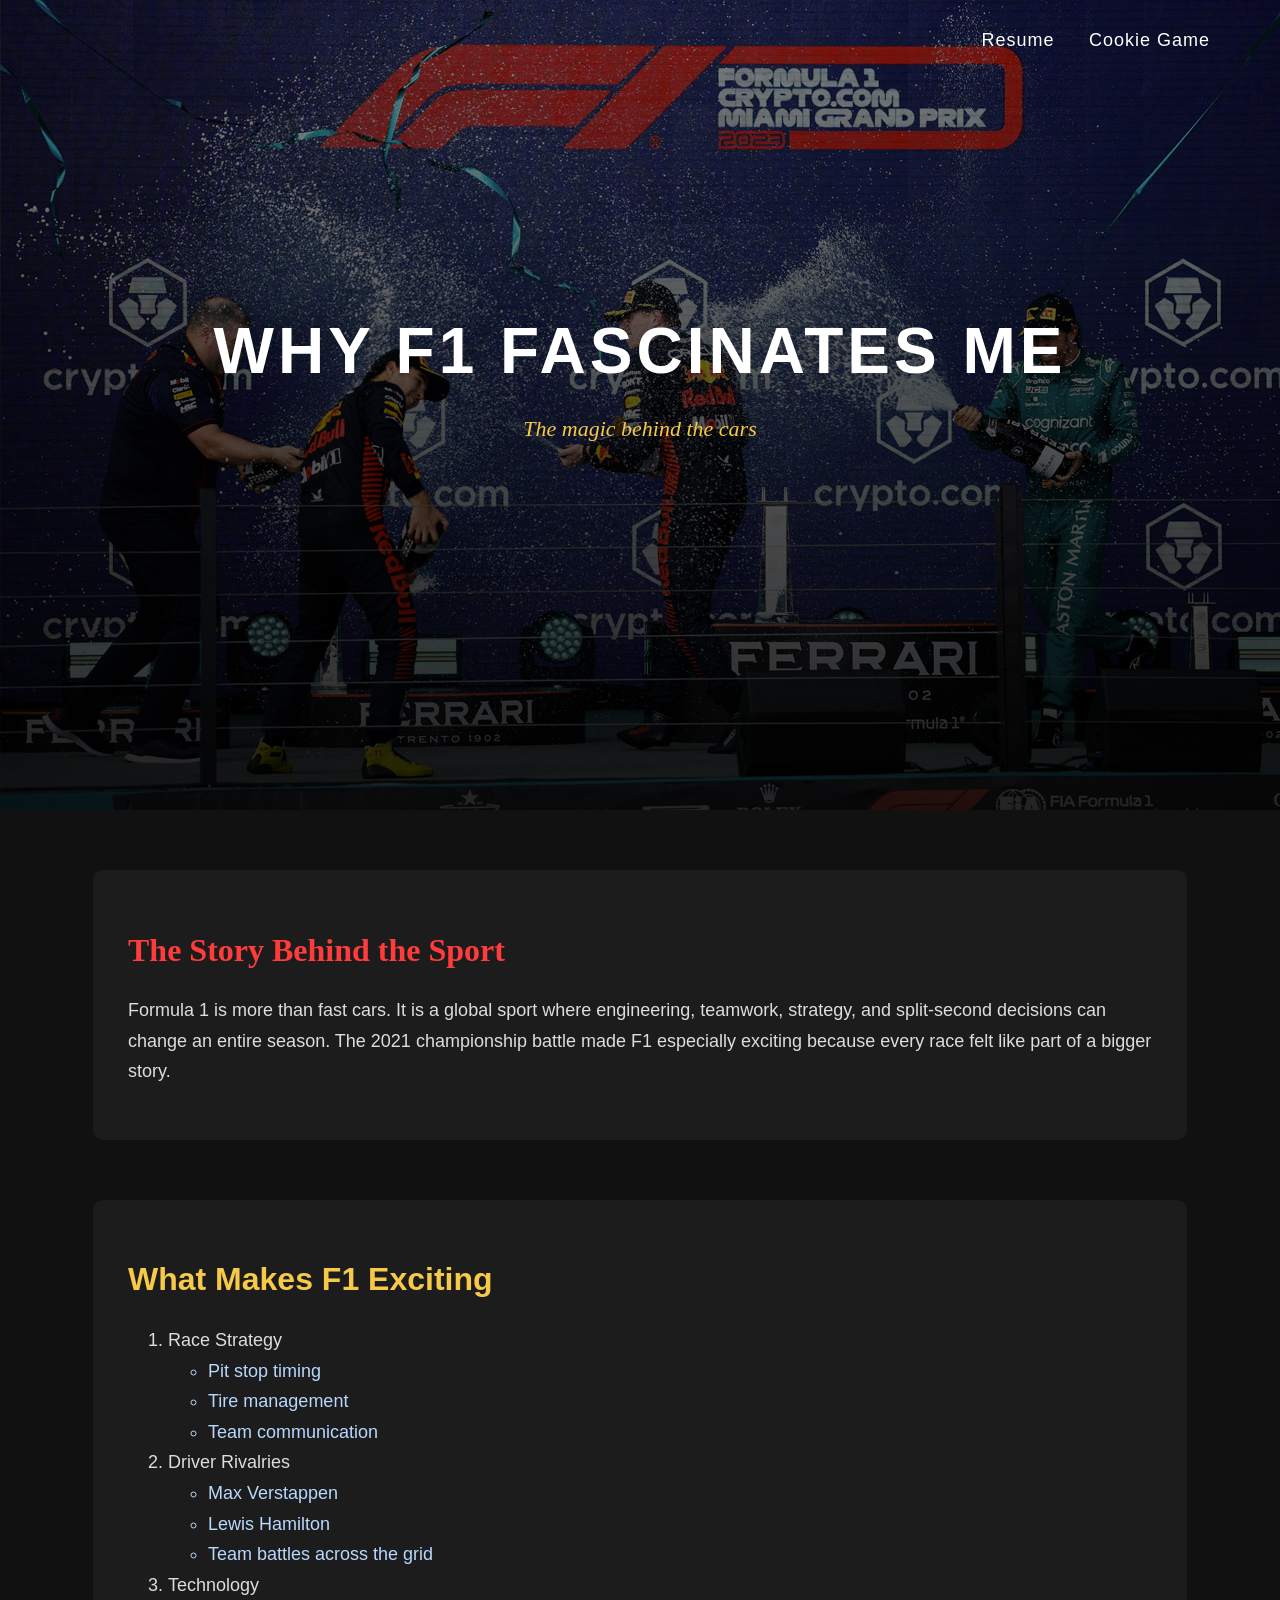
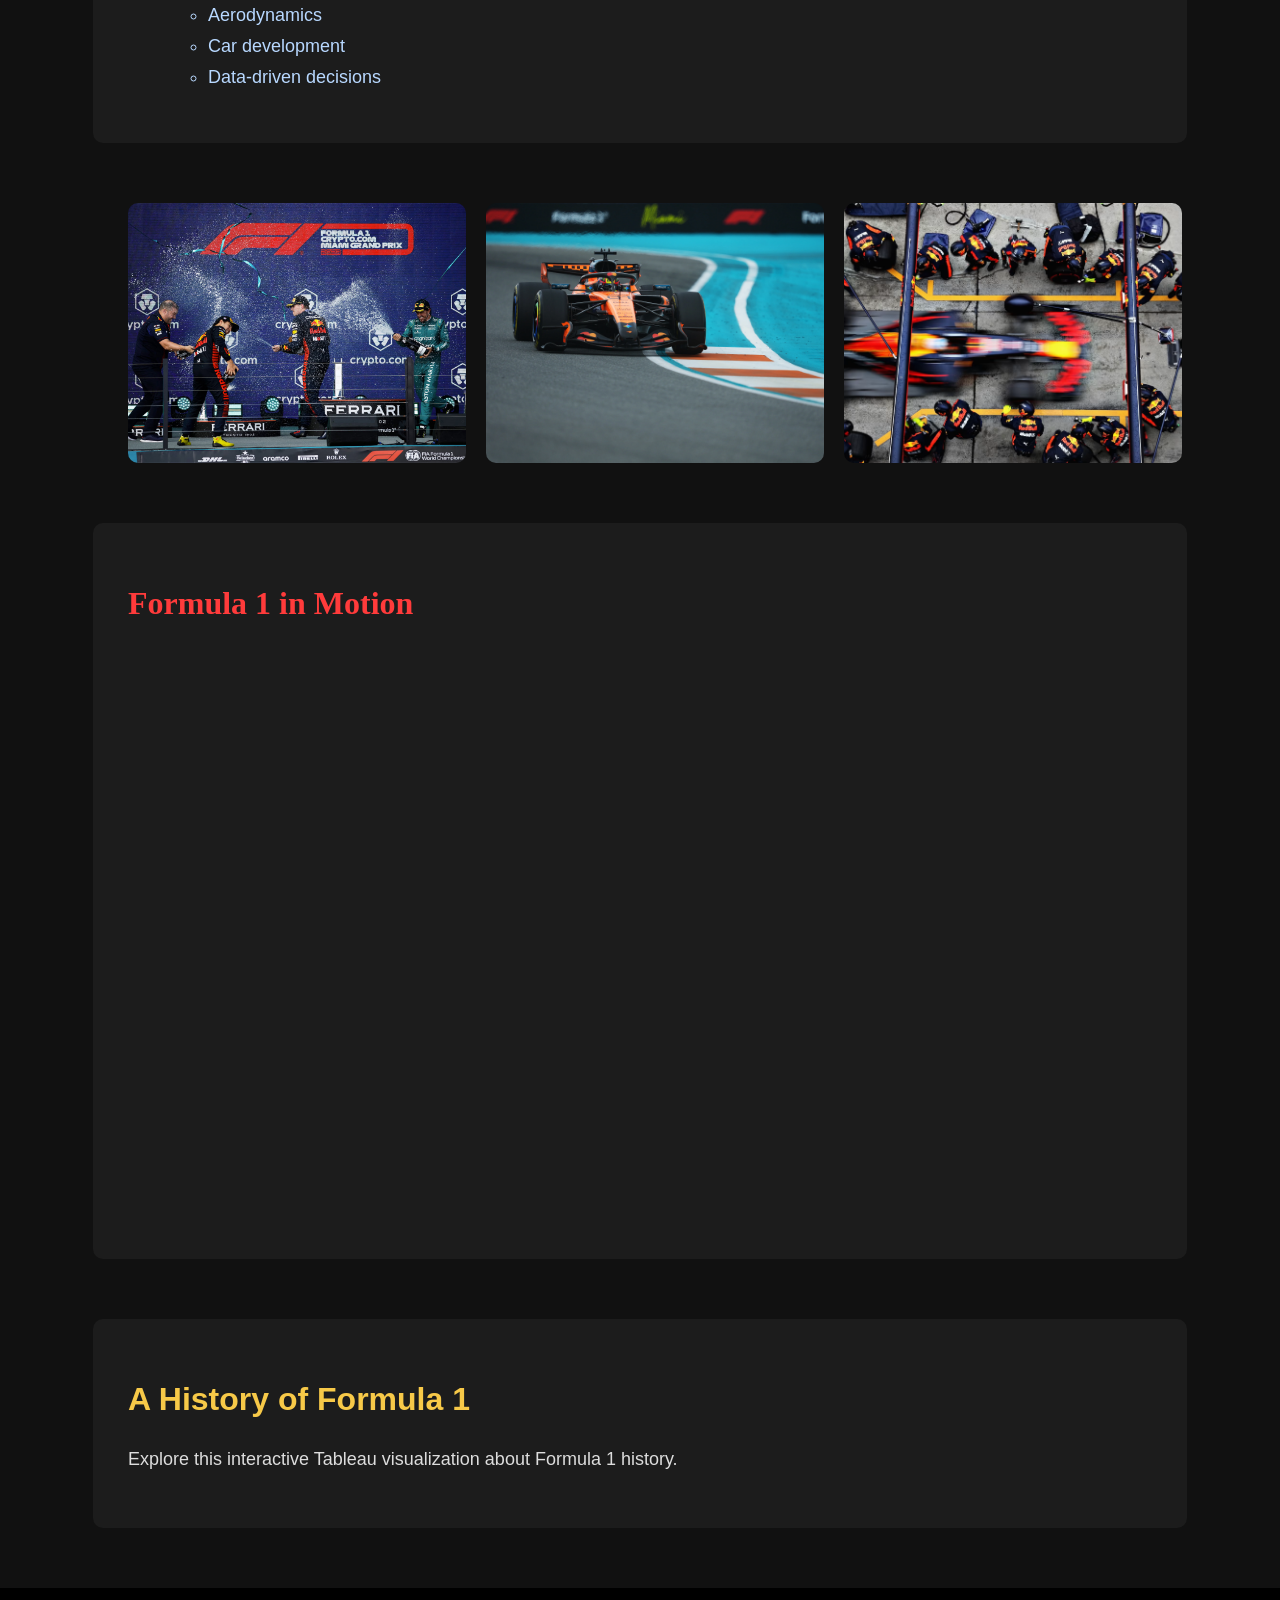
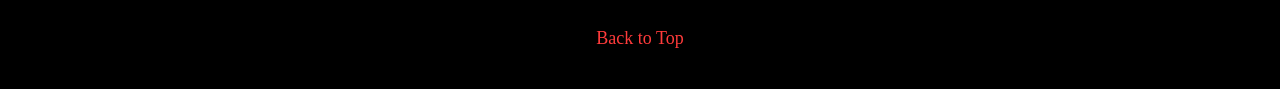
<file: index.html>
<!DOCTYPE html>
<html lang="en">
<head>
    <meta charset="UTF-8">
    <meta name="viewport" content="width=device-width, initial-scale=1.0">
    <title>Formula 1</title>
    <link rel="stylesheet" href="css/scratch.css">
</head>

<body id="top">
    <div class="hero">
        <nav>
            <a href="html/resume.html">Resume</a>
            <a href="html/App.html">Cookie Game</a>
        </nav>

        <div class="hero-text">
            <h1>Why F1 Fascinates Me</h1>
            <p>The magic behind the cars</p>
        </div>
    </div>

    <div class="intro">
        <h2>The Story Behind the Sport</h2>
        <p>
            Formula 1 is more than fast cars. It is a global sport where engineering,
            teamwork, strategy, and split-second decisions can change an entire season.
            The 2021 championship battle made F1 especially exciting because every race
            felt like part of a bigger story.
        </p>
    </div>

    <div class="content-box">
        <h2>What Makes F1 Exciting</h2>
        <ol>
            <li>Race Strategy
                <ul>
                    <li>Pit stop timing</li>
                    <li>Tire management</li>
                    <li>Team communication</li>
                </ul>
            </li>
            <li>Driver Rivalries
                <ul>
                    <li>Max Verstappen</li>
                    <li>Lewis Hamilton</li>
                    <li>Team battles across the grid</li>
                </ul>
            </li>
            <li>Technology
                <ul>
                    <li>Aerodynamics</li>
                    <li>Car development</li>
                    <li>Data-driven decisions</li>
                </ul>
            </li>
        </ol>
    </div>

    <div class="image-grid">
        <img src="assets/f1_celebration_todos.jpg" alt="Formula 1 celebration">
        <img src="assets/maclaren_lando_sisi.webp" alt="McLaren Formula 1 car">
        <img src="assets/max_verstappen_rapidin.avif" alt="Max Verstappen Formula 1 car">
    </div>

    <div class="video-section">
        <h2>Formula 1 in Motion</h2>
        <div class="video-container">
            <iframe width="560" height="315" src="https://www.youtube.com/embed/F9p_e26rajM?si=2vLTU1kvOe-Aqh1j" title="YouTube video player" frameborder="0" allow="accelerometer; autoplay; clipboard-write; encrypted-media; gyroscope; picture-in-picture; web-share" referrerpolicy="strict-origin-when-cross-origin" allowfullscreen></iframe>
        </div>
    </div>

    <div class="tableau-section" id="tableau">
        <h2>A History of Formula 1</h2>
        <p>Explore this interactive Tableau visualization about Formula 1 history.</p>

        <div class='tableauPlaceholder' id='viz1781376637564' style='position: relative'>
            <noscript>
                <a href='#'>
                    <img alt='A History of Formula 1 ' src='https://public.tableau.com/static/images/AH/AHistoryofFormula1/AHistoryofFormula1/1_rss.png' style='border: none' />
                </a>
            </noscript>
            <object class='tableauViz' style='display:none;'>
                <param name='host_url' value='https%3A%2F%2Fpublic.tableau.com%2F' />
                <param name='embed_code_version' value='3' />
                <param name='site_root' value='' />
                <param name='name' value='AHistoryofFormula1/AHistoryofFormula1' />
                <param name='tabs' value='no' />
                <param name='toolbar' value='yes' />
                <param name='static_image' value='https://public.tableau.com/static/images/AH/AHistoryofFormula1/AHistoryofFormula1/1.png' />
                <param name='animate_transition' value='yes' />
                <param name='display_static_image' value='yes' />
                <param name='display_spinner' value='yes' />
                <param name='display_overlay' value='yes' />
                <param name='display_count' value='yes' />
                <param name='language' value='en-US' />
                <param name='filter' value='showOnboarding=true' />
            </object>
        </div>

        <script type='text/javascript'>
            var divElement = document.getElementById('viz1781376637564');
            var vizElement = divElement.getElementsByTagName('object')[0];
            if (divElement.offsetWidth > 800) {
                vizElement.style.width = '100%';
                vizElement.style.height = '1200px';
            } else {
                vizElement.style.width = '100%';
                vizElement.style.height = '1600px';
            }
            var scriptElement = document.createElement('script');
            scriptElement.src = 'https://public.tableau.com/javascripts/api/viz_v1.js';
            vizElement.parentNode.insertBefore(scriptElement, vizElement);
        </script>
    </div>
   
    <footer>
        <a href="#top">Back to Top </a>
    </footer>
</body>
</html>
</file>
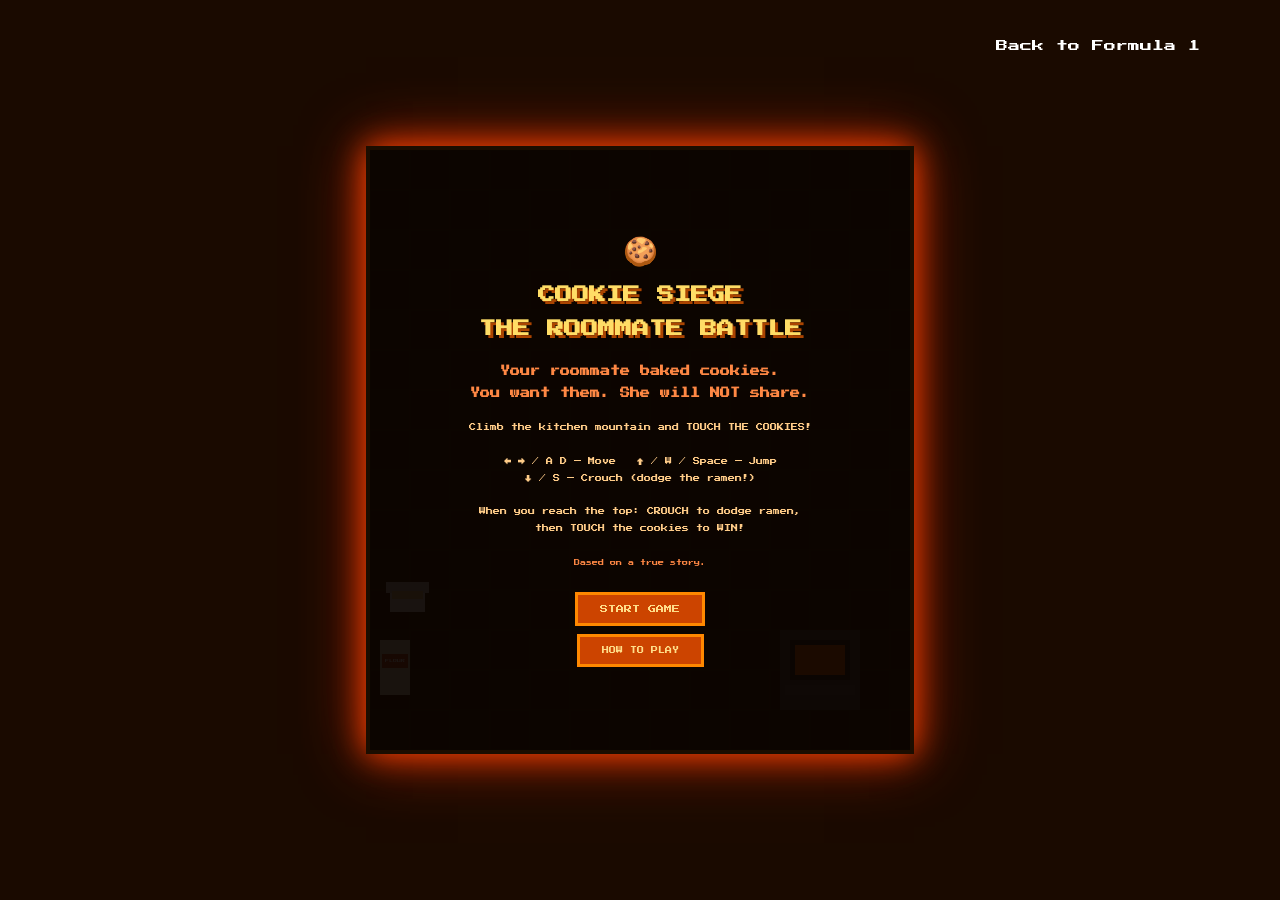
<file: html/App.html>
<!DOCTYPE html>
<html lang="en">
<head>
<meta charset="UTF-8">
<meta name="viewport" content="width=device-width, initial-scale=1.0">
<title>COOKIE SIEGE: THE ROOMMATE BATTLE</title>
<style>
  @import url('https://fonts.googleapis.com/css2?family=Press+Start+2P&display=swap');
  * { margin: 0; padding: 0; box-sizing: border-box; }
  body { background:#1a0a00; display:flex; justify-content:center; align-items:center; min-height:100vh; font-family:'Press Start 2P',monospace,sans-serif; overflow:hidden; }
  #gameContainer { position:relative; image-rendering:pixelated; }
  canvas { display:block; image-rendering:pixelated; border:4px solid #ff8800; box-shadow:0 0 30px #ff4400,0 0 60px #aa2200; }
  #overlay { position:absolute; top:0; left:0; width:100%; height:100%; display:flex; flex-direction:column; align-items:center; justify-content:center; background:rgba(10,4,0,0.93); z-index:10; color:#ffcc44; }
  #overlay h1 { font-size:17px; text-align:center; line-height:2; text-shadow:3px 3px #aa4400; margin-bottom:14px; color:#ffdd66; }
  #overlay h2 { font-size:10px; color:#ff8844; text-align:center; line-height:2.2; margin-bottom:16px; }
  #overlay p  { font-size:7px; color:#ffcc88; text-align:center; line-height:2.4; max-width:460px; margin-bottom:8px; }
  .btn { margin-top:12px; padding:10px 22px; background:#cc4400; color:#ffdd88; border:3px solid #ff8800; font-family:'Press Start 2P',monospace; font-size:8px; cursor:pointer; transition:background 0.1s; }
  .btn:hover { background:#ff6600; }
  .cookieAnim { font-size:28px; animation:spin 2s linear infinite; margin-bottom:10px; }
  @keyframes spin { from{transform:rotate(0deg)} to{transform:rotate(360deg)} }
  #floatTexts { position:absolute; top:0; left:0; width:100%; height:100%; pointer-events:none; z-index:5; overflow:hidden; }
  .floatText { position:absolute; font-family:'Press Start 2P',monospace; font-size:8px; color:#ff4444; text-shadow:1px 1px #000; animation:floatUp 1.2s forwards; white-space:nowrap; }
  @keyframes floatUp { 0%{opacity:1;transform:translateY(0)} 100%{opacity:0;transform:translateY(-60px)} }
.back-link {
    position: fixed;
    top: 40px;
    right: 80px;
    color: white;
    text-decoration: none;
    font-family: 'Press Start 2P', monospace;
    font-size: 12px;
    z-index: 9999;
}
</style>
</head>
<body>
<a href="../index.html" class="back-link">Back to Formula 1</a>
<div id="gameContainer">
  <canvas id="gameCanvas" width="540" height="600"></canvas>
  <div id="floatTexts"></div>
  <div id="overlay">
    <div class="cookieAnim">🍪</div>
    <h1>COOKIE SIEGE<br>THE ROOMMATE BATTLE</h1>
    <h2 id="overlaySubtitle">Your roommate baked cookies.<br>You want them. She will NOT share.</h2>
    <p id="overlayBody">Climb the kitchen mountain and TOUCH THE COOKIES!<br><br>
      ← → / A D — Move &nbsp;&nbsp; ↑ / W / Space — Jump<br>
      ↓ / S — Crouch (dodge the ramen!)<br><br>
      When you reach the top: crouch to dodge ramen,<br>
      then touch the cookies to WIN!<br><br>
      <span style="color:#ff8844;font-size:6px">Based on a true story.</span></p>
    <button class="btn" id="overlayBtn">START GAME</button>
    <button class="btn" id="instructBtn" style="margin-top:8px;font-size:7px;">HOW TO PLAY</button>
  </div>
</div>
<script>
// ============================================================
//  COOKIE SIEGE v3
//  Fixes: platform gaps jumpable, ALL platforms have obstacles,
//         cookie jar decoration removed, crouch+ramen system
// ============================================================

const canvas = document.getElementById('gameCanvas');
const ctx    = canvas.getContext('2d');
const overlay       = document.getElementById('overlay');
const overlaySubtitle = document.getElementById('overlaySubtitle');
const overlayBody   = document.getElementById('overlayBody');
const overlayBtn    = document.getElementById('overlayBtn');
const instructBtn   = document.getElementById('instructBtn');
const floatTextsDiv = document.getElementById('floatTexts');
const W = canvas.width, H = canvas.height;

// ── AUDIO ────────────────────────────────────────────────────
const AC = new (window.AudioContext||window.webkitAudioContext)();
function beep(freq,type,dur,vol=0.3,when=0){
  const o=AC.createOscillator(),g=AC.createGain();
  o.connect(g);g.connect(AC.destination);
  o.type=type;o.frequency.setValueAtTime(freq,AC.currentTime+when);
  g.gain.setValueAtTime(vol,AC.currentTime+when);
  g.gain.exponentialRampToValueAtTime(0.001,AC.currentTime+when+dur);
  o.start(AC.currentTime+when);o.stop(AC.currentTime+when+dur+0.05);
}
function sfxJump() { beep(300,'square',0.05);beep(600,'square',0.05,0.2,0.05); }
function sfxHit()  { beep(180,'sawtooth',0.08,0.4);beep(120,'sawtooth',0.08,0.3,0.06); }
function sfxWin()  { [523,659,784,1047].forEach((f,i)=>beep(f,'square',0.15,0.25,i*0.12)); }
function sfxLose() { [400,300,200,100].forEach((f,i)=>beep(f,'sawtooth',0.15,0.3,i*0.1)); }
function sfxCoin() { beep(880,'square',0.05,0.2);beep(1100,'square',0.05,0.2,0.06); }

// ── LEVEL DEFINITIONS ────────────────────────────────────────
//
//  JUMP MATH: vy=-11, gravity=0.55 → max height = 11²/(2×0.55) ≈ 110px
//  Player h=28, so usable gap (platform-top to platform-top) ≤ 110px
//  We use 100px gaps consistently.  Last gap (penúltima→top) = 100px ✓
//
//  Each level lists platforms bottom→top.
//  Index 0 = ground, last index = top platform (roommate lives here).
//  EVERY platform except ground and top gets at least one obstacle
//  via spawnObstacles() which assigns one obs per mid-platform guaranteed.
//
// ── JUMP MATH ─────────────────────────────────────────────────
//  vy=-11, gravity=0.55 → max height ≈ 110px (11²/2/0.55)
//  Gap between platforms (penúltima.y - top.y) = 100px → jumpable ✓
//
//  TOP PLATFORM RULE: always starts at x=80, w=200 (left side).
//  PENÚLTIMA RULE:   always on the RIGHT side, short (w≤160),
//                    leaving a clear LEFT gap ≥120px to jump up.
//  This guarantees you can stand on penúltima's LEFT edge and
//  jump straight up into the open space left of the top platform.
//
//  OPEN JUMP ZONE (all levels): x=0..200 at y=penúltima is CLEAR
//  above it, because topPlat only covers x=80..280. So you jump
//  from x≥300 (right side penúltima) into the open left zone is
//  NOT needed — instead: penúltima is LEFT-SIDE short, top plat
//  is RIGHT-SIDE. That way standing on penúltima right edge lets
//  you jump to top.
//
//  FINAL DESIGN:
//   penúltima: x=50, w=160  → covers x=50..210
//   top plat:  x=200, w=300 → covers x=200..500, gap at RIGHT for jumpers
//   Jump from penúltima right edge (x≈210) → land on top (x=200) ✓
//   OR: penúltima right=320, top left=300, overlap just 20px edge — fine.
//
//  SIMPLEST SAFE LAYOUT per level:
//   penúltima: LEFT-SIDE   x=30..190  (w=160)
//   top:       RIGHT-SIDE  x=180..480 (w=300) with roommate+cookies there
//   Clear jump: stand anywhere on penúltima, jump right → land on top ✓

const LEVEL_DEFS = [
  // ── LEVEL 1 ── speed 1.2
  { speed:1.2,
    platforms:[
      {x:0,   y:555, w:540, h:20},  // ground
      {x:50,  y:460, w:160, h:16},  // row1 left
      {x:310, y:460, w:160, h:16},  // row1 right
      {x:140, y:365, w:240, h:16},  // row2 centre
      {x:30,  y:270, w:160, h:16},  // row3 left
      {x:310, y:270, w:160, h:16},  // row3 right
      {x:30,  y:175, w:110, h:16, noObs:true},  // penúltima — short, no obstacle, RIGHT gap clear
      {x:190, y:75,  w:310, h:16},  // TOP — starts at x=190, roommate+cookies here
    ], roommateY:35 },

  // ── LEVEL 2 ── speed 1.8
  { speed:1.8,
    platforms:[
      {x:0,   y:555, w:540, h:20},
      {x:60,  y:460, w:150, h:16},
      {x:320, y:460, w:150, h:16},
      {x:150, y:365, w:220, h:16},
      {x:30,  y:270, w:150, h:16},
      {x:320, y:270, w:150, h:16},
      {x:350, y:175, w:110, h:16, noObs:true},  // penúltima — short, no obstacle
      {x:60,  y:75,  w:310, h:16},  // TOP — starts at x=60
    ], roommateY:35 },

  // ── LEVEL 3 ── speed 2.3
  { speed:2.3,
    platforms:[
      {x:0,   y:555, w:540, h:20},
      {x:80,  y:462, w:130, h:16},
      {x:320, y:462, w:130, h:16},
      {x:40,  y:375, w:120, h:16},
      {x:370, y:375, w:120, h:16},
      {x:175, y:288, w:180, h:16},
      {x:40,  y:200, w:120, h:16},
      {x:370, y:200, w:120, h:16},
      {x:30,  y:112, w:110, h:16, noObs:true},  // penúltima — short, no obstacle
      {x:185, y:12,  w:320, h:16},  // TOP
    ], roommateY:-28 },

  // ── LEVEL 4 ── speed 2.9
  { speed:2.9,
    platforms:[
      {x:0,   y:555, w:540, h:20},
      {x:100, y:462, w:110, h:16},
      {x:320, y:462, w:110, h:16},
      {x:40,  y:375, w:100, h:16},
      {x:390, y:375, w:100, h:16},
      {x:195, y:288, w:140, h:16},
      {x:40,  y:200, w:110, h:16},
      {x:380, y:200, w:110, h:16},
      {x:355, y:112, w:110, h:16, noObs:true},  // penúltima — short, no obstacle
      {x:55,  y:12,  w:310, h:16},  // TOP
    ], roommateY:-28 },

  // ── LEVEL 5 ── speed 3.5
  { speed:3.5,
    platforms:[
      {x:0,   y:555, w:540, h:20},
      {x:130, y:462, w:95,  h:16},
      {x:315, y:462, w:95,  h:16},
      {x:40,  y:377, w:85,  h:16},
      {x:415, y:377, w:85,  h:16},
      {x:210, y:292, w:115, h:16},
      {x:40,  y:207, w:100, h:16},
      {x:400, y:207, w:100, h:16},
      {x:30,  y:117, w:110, h:16, noObs:true},  // penúltima — short, no obstacle
      {x:180, y:17,  w:320, h:16},  // TOP
    ], roommateY:-23 },
];

// Obstacle types – all are platform-walkers
const OBS = [
  {name:'Espátula',   w:28,h:10,dmg:10,color:'#cc8844',spd:1.0,shape:'spatula'},
  {name:'Batidor',    w:18,h:26,dmg:15,color:'#aaaaaa',spd:1.2,shape:'whisk'},
  {name:'Rodillo',    w:44,h:12,dmg:20,color:'#e8c080',spd:0.9,shape:'rollingpin'},
  {name:'Sartén',     w:36,h:18,dmg:25,color:'#555555',spd:0.8,shape:'pan'},
  {name:'Bandeja',    w:50,h:10,dmg:12,color:'#bb7744',spd:1.1,shape:'tray'},
  {name:'Harina',     w:22,h:28,dmg:10,color:'#e8e0c8',spd:0.85,shape:'flour'},
];

// ── GAME STATE ───────────────────────────────────────────────
let state='title', level=0, score=0, energy=100;
let player,platforms,obstacles,roommate,cookies;
let ramenProjectiles=[], ramenTimer=0;
let particles=[], bgStars=[];
let invincible=0, cookieTouchAnim=0;

// ── PLAYER ───────────────────────────────────────────────────
function makePlayer(){
  return {x:240,y:510,w:22,h:28,vx:0,vy:0,onGround:false,facing:1,
          walkFrame:0,walkTimer:0,knockback:0,slowTimer:0,crouching:false};
}

// ── INIT LEVEL ───────────────────────────────────────────────
function initLevel(){
  const def=LEVEL_DEFS[level];
  platforms=def.platforms.map(p=>({...p}));
  player=makePlayer();
  energy=Math.max(energy,0);
  obstacles=[];
  spawnObstacles();

  const top=platforms[platforms.length-1];
  // Roommate stands on the left portion of top platform
  roommate={
    x:top.x+40, y:top.y-40,
    w:30,h:38,frame:0,frameTimer:0,bounceY:0,throwAnim:0
  };
  // Cookies to the right of roommate, still on top platform
  cookies={
    x:top.x+top.w-80, y:top.y-26,
    w:30,h:20,
  };

  ramenProjectiles=[];
  ramenTimer=150;
  particles=[];
  cookieTouchAnim=0;
  bgStars=Array.from({length:30},()=>({
    x:Math.random()*W,y:Math.random()*H,
    r:Math.random()*2+1,b:Math.random()
  }));
}

// spawnObstacles: every mid-platform gets 2 obstacles (opposite directions)
function spawnObstacles(){
  const def=LEVEL_DEFS[level];
  obstacles=[];
  const midPlats=platforms.slice(1,platforms.length-1);

  midPlats.forEach((plat,pi)=>{
    if(plat.noObs) return; // penúltima — no obstacle
    // Exactly 1 obstacle per platform
    const count = 1;
    for(let k=0;k<count;k++){
      const useFlour = (pi%3===1) && k===0;
      const typeIdx  = useFlour ? 5 : ((pi*2+k)%5);
      const type     = OBS[typeIdx];
      const dir      = k%2===0 ? 1 : -1;
      const startFrac= k===0?0.1:k===1?0.7:0.4;
      const rawX     = plat.x + (plat.w-type.w)*startFrac;
      obstacles.push({
        ...type,
        x: Math.max(plat.x+2, Math.min(rawX, plat.x+plat.w-type.w-2)),
        y: plat.y - type.h,
        vx: type.spd * def.speed * dir,
        platX:plat.x, platW:plat.w, platY:plat.y,
        hitTimer:0,
      });
    }
  });
}

// ── INPUT ────────────────────────────────────────────────────
const keys={};
document.addEventListener('keydown',e=>{
  keys[e.code]=true;
  if(['ArrowUp','ArrowDown','ArrowLeft','ArrowRight','Space'].includes(e.code)) e.preventDefault();
});
document.addEventListener('keyup',e=>{ keys[e.code]=false; });

// ── PHYSICS ──────────────────────────────────────────────────
function rectOverlap(a,b){ return a.x<b.x+b.w&&a.x+a.w>b.x&&a.y<b.y+b.h&&a.y+a.h>b.y; }

function applyGravity(obj){ obj.vy+=0.55; if(obj.vy>14)obj.vy=14; }

function resolvePlatforms(){
  player.onGround=false;
  for(const p of platforms){
    const prevBot=player.y+player.h-player.vy;
    const curBot =player.y+player.h;
    // Land on top surface
    if(curBot>=p.y && prevBot<=p.y+5 &&
       player.x+player.w>p.x+4 && player.x<p.x+p.w-4){
      player.y=p.y-player.h;
      player.vy=0;
      player.onGround=true;
    }
    // Hit ceiling (bottom of a platform)
    if(player.y<p.y+p.h && player.y>p.y && player.vy<0 &&
       player.x+player.w>p.x+4 && player.x<p.x+p.w-4){
      player.y=p.y+p.h;
      player.vy=0;
    }
  }
}

// ── FLOAT TEXT / PARTICLES ───────────────────────────────────
function floatText(txt,x,y,color='#ff4444'){
  const d=document.createElement('div');
  d.className='floatText'; d.textContent=txt;
  d.style.left=x+'px'; d.style.top=(y-10)+'px'; d.style.color=color;
  floatTextsDiv.appendChild(d);
  setTimeout(()=>d.remove(),1300);
}
function spawnParts(x,y,color,n=8){
  for(let i=0;i<n;i++){
    const a=(Math.PI*2*i/n)+Math.random()*0.5;
    particles.push({x,y,vx:Math.cos(a)*3,vy:Math.sin(a)*3-2,life:30,maxLife:30,color,r:3+Math.random()*3});
  }
}

// ── UPDATE ───────────────────────────────────────────────────
function update(){
  if(state!=='playing') return;

  // -- Crouch --
  const crouching=(keys['ArrowDown']||keys['KeyS'])&&player.onGround;
  player.crouching=crouching;
  player.h=crouching?16:28;

  // -- Move --
  const spd=player.slowTimer>0?1.6:3.1;
  if(player.knockback>0){
    player.knockback--;
  } else {
    if(!crouching){
      if(keys['ArrowLeft']||keys['KeyA']){player.vx=-spd;player.facing=-1;}
      else if(keys['ArrowRight']||keys['KeyD']){player.vx=spd;player.facing=1;}
      else player.vx*=0.75;
    } else {
      player.vx*=0.8;
    }
    if((keys['ArrowUp']||keys['KeyW']||keys['Space'])&&player.onGround&&!crouching){
      player.vy=-11; player.onGround=false; sfxJump();
    }
  }
  if(player.slowTimer>0) player.slowTimer--;

  applyGravity(player);
  player.x+=player.vx;
  player.y+=player.vy;

  if(player.x<0)player.x=0;
  if(player.x+player.w>W)player.x=W-player.w;
  if(player.y>H){
    player.y=510;player.x=240;player.vy=0;player.vx=0;
    hitPlayer(15,'CAÍSTE! -15');
  }

  resolvePlatforms();

  // Walk anim
  if(Math.abs(player.vx)>0.3&&!crouching){
    player.walkTimer++;
    if(player.walkTimer>8){player.walkFrame=(player.walkFrame+1)%4;player.walkTimer=0;}
  } else player.walkFrame=0;

  if(invincible>0) invincible--;

  // -- Platform obstacles --
  for(const o of obstacles){
    o.x+=o.vx;
    if(o.x<o.platX){o.x=o.platX;o.vx*=-1;}
    if(o.x+o.w>o.platX+o.platW){o.x=o.platX+o.platW-o.w;o.vx*=-1;}
    if(o.hitTimer>0)o.hitTimer--;

    if(invincible===0&&!o.hitTimer){
      const pb={x:player.x,y:player.y,w:player.w,h:player.h};
      if(rectOverlap(pb,o)){
        hitPlayer(o.dmg,`-${o.dmg} ${o.name}`);
        o.hitTimer=60;
        player.knockback=14;player.vx=o.vx>0?4:-4;player.vy=-4;
      }
    }
  }

  // -- Ramen (only near top platform area) --
  const top=platforms[platforms.length-1];
  const nearTop=player.y<top.y+120;
  if(nearTop){
    ramenTimer--;
    if(ramenTimer<=0){
      const rmx=roommate.x+15, rmy=roommate.y+10;
      const dx=player.x-rmx, dy=player.y-rmy;
      const dist=Math.sqrt(dx*dx+dy*dy)||1;
      const spd2=3.5+level*0.4;
      ramenProjectiles.push({
        x:rmx,y:rmy,
        vx:(dx/dist)*spd2,
        vy:(dy/dist)*spd2-1,
        w:20,h:8,life:180
      });
      roommate.throwAnim=25;
      ramenTimer=Math.max(35, 90-level*10);
    }
  } else {
    ramenTimer=100;
  }

  // Roommate anim
  roommate.frameTimer++;
  if(roommate.frameTimer>20){roommate.frame=1-roommate.frame;roommate.frameTimer=0;}
  roommate.bounceY=Math.sin(Date.now()/400)*2;
  if(roommate.throwAnim>0)roommate.throwAnim--;

  // -- Ramen projectiles --
  for(let i=ramenProjectiles.length-1;i>=0;i--){
    const r=ramenProjectiles[i];
    r.x+=r.vx; r.y+=r.vy; r.vy+=0.12; r.life--;
    if(r.life<=0){ramenProjectiles.splice(i,1);continue;}
    // Crouching dodge: ramen passes over if player is ducking AND ramen y < player.y+8
    const crouchDodge = player.crouching && r.y < player.y+4;
    if(!crouchDodge && invincible===0){
      const pb={x:player.x+2,y:player.y,w:player.w-4,h:player.h};
      if(rectOverlap(r,pb)){
        hitPlayer(18,'¡RAMEN! -18');
        spawnParts(r.x,r.y,'#ffaa44',6);
        ramenProjectiles.splice(i,1);
      }
    }
  }

  // -- Particles --
  for(let i=particles.length-1;i>=0;i--){
    const p=particles[i];
    p.x+=p.vx;p.y+=p.vy;p.vy+=0.15;p.life--;
    if(p.life<=0)particles.splice(i,1);
  }

  // -- WIN: touch cookies --
  if(rectOverlap({x:player.x,y:player.y,w:player.w,h:player.h},cookies)){
    triggerCookieTouch();
  }

  if(Math.random()<0.008) score+=10;
}

function hitPlayer(dmg,label){
  energy-=dmg;
  sfxHit();
  floatText(label,player.x+canvas.offsetLeft,player.y+canvas.offsetTop);
  spawnParts(player.x+player.w/2,player.y+player.h/2,'#ff4444');
  invincible=90;
  if(energy<=0){energy=0;state='gameover';sfxLose();showOverlay('gameover');}
}

function triggerCookieTouch(){
  sfxWin();
  score+=energy*10+level*500;
  cookieTouchAnim=140;
  state='cookieanim';
  setTimeout(()=>{
    if(level<LEVEL_DEFS.length-1){
      level++;
      energy=Math.min(energy+20,100);
      initLevel();
      state='playing';
      sfxCoin();
    } else {
      state='win';
      showOverlay('win');
    }
  },1500);
}

// ── DRAW ─────────────────────────────────────────────────────
function px(n){return Math.round(n);}

function drawPlayer(){
  const x=px(player.x),y=px(player.y);
  if(invincible>0&&Math.floor(invincible/6)%2===0)return;
  ctx.save();
  if(player.facing===-1){ctx.scale(-1,1);ctx.translate(-W,0);}
  const rx=player.facing===-1?W-x-player.w:x;

  if(player.crouching){
    // Crouching sprite — squished, arms forward reaching for cookies
    ctx.fillStyle='#3355aa';ctx.fillRect(rx+2,y+10,18,8);
    ctx.fillStyle='#221100';ctx.fillRect(rx+2,y+16,8,4);ctx.fillRect(rx+12,y+16,8,4);
    ctx.fillStyle='#cc4422';ctx.fillRect(rx+1,y+3,20,9);
    ctx.fillStyle='#2244aa';ctx.fillRect(rx-3,y+1,7,9);
    ctx.fillStyle='#cc4422';ctx.fillRect(rx+18,y+4,9,5); // arm reaching
    ctx.fillStyle='#ffcc99';ctx.fillRect(rx+25,y+4,5,4); // hand
    ctx.fillStyle='#ffcc99';ctx.fillRect(rx+3,y,16,6);
    ctx.fillStyle='#442200';ctx.fillRect(rx+3,y-2,16,5);ctx.fillRect(rx+1,y,3,5);ctx.fillRect(rx+17,y,3,5);
    ctx.fillStyle='#000';ctx.fillRect(rx+6,y+2,3,3);ctx.fillRect(rx+13,y+2,3,3);
  } else {
    const lw=player.walkFrame;
    ctx.fillStyle='#3355aa';
    ctx.fillRect(rx+4,y+20,6,8);ctx.fillRect(rx+12,y+20,6,8);
    if(lw===1||lw===3){ctx.fillRect(rx+4,y+22,6,6);ctx.fillRect(rx+12,y+18,6,10);}
    ctx.fillStyle='#221100';ctx.fillRect(rx+3,y+27,8,4);ctx.fillRect(rx+11,y+27,8,4);
    ctx.fillStyle='#cc4422';ctx.fillRect(rx+2,y+10,18,12);
    const arm=(lw===0||lw===2)?0:(lw===1?-2:2);
    ctx.fillStyle='#cc4422';ctx.fillRect(rx-2,y+11+arm,5,8);ctx.fillRect(rx+19,y+11-arm,5,8);
    ctx.fillStyle='#ffcc99';ctx.fillRect(rx-2,y+19+arm,5,4);ctx.fillRect(rx+19,y+19-arm,5,4);
    ctx.fillStyle='#ffcc99';ctx.fillRect(rx+3,y+1,16,12);
    ctx.fillStyle='#442200';ctx.fillRect(rx+3,y,16,5);ctx.fillRect(rx+1,y+2,4,8);ctx.fillRect(rx+17,y+2,4,8);
    ctx.fillStyle='#000';ctx.fillRect(rx+6,y+5,3,3);ctx.fillRect(rx+13,y+5,3,3);
    ctx.fillStyle='#cc5522';ctx.fillRect(rx+7,y+9,2,2);ctx.fillRect(rx+13,y+9,2,2);ctx.fillRect(rx+9,y+11,4,2);
    ctx.fillStyle='#2244aa';ctx.fillRect(rx-4,y+8,7,10);
  }
  ctx.restore();
}

function drawRoommate(){
  const rx=px(roommate.x),ry=px(roommate.y+roommate.bounceY);
  const rw=roommate.w,rh=roommate.h,th=roommate.throwAnim>0;

  ctx.fillStyle='#9944bb';ctx.fillRect(rx+2,ry+18,rw-4,rh-22);
  ctx.fillStyle='#ee9966';ctx.fillRect(rx+2,ry+14,rw-4,6);
  ctx.fillStyle='#ffcc99';
  if(th){ctx.fillRect(rx-4,ry+10,5,7);ctx.fillRect(rx+rw-1,ry+8,5,7);
         ctx.fillStyle='#ffbb88';ctx.fillRect(rx-4,ry+8,6,5);ctx.fillRect(rx+rw-1,ry+6,6,5);}
  else  {ctx.fillRect(rx-2,ry+16,5,7);ctx.fillRect(rx+rw-3,ry+16,5,7);
         ctx.fillStyle='#ffbb88';ctx.fillRect(rx-2,ry+22,6,5);ctx.fillRect(rx+rw-4,ry+22,6,5);}
  ctx.fillStyle='#cc7744';ctx.fillRect(rx+4,ry+rh-10,8,10);ctx.fillRect(rx+rw-12,ry+rh-10,8,10);
  ctx.fillStyle='#442200';ctx.fillRect(rx+3,ry+rh-4,10,4);ctx.fillRect(rx+rw-13,ry+rh-4,10,4);
  ctx.fillStyle='#ffcc99';ctx.fillRect(rx+4,ry+1,rw-8,15);ctx.fillRect(rx+2,ry+3,rw-4,11);
  ctx.fillStyle='rgba(255,100,80,0.4)';ctx.fillRect(rx+3,ry+9,5,4);ctx.fillRect(rx+rw-8,ry+9,5,4);
  ctx.fillStyle='#ff6600';
  ctx.fillRect(rx+2,ry-3,rw-4,7);ctx.fillRect(rx,ry-1,4,5);ctx.fillRect(rx+rw-4,ry-1,4,5);
  ctx.fillRect(rx+5,ry-6,5,6);ctx.fillRect(rx+12,ry-7,5,7);ctx.fillRect(rx+19,ry-5,4,5);
  ctx.fillStyle='#000';ctx.fillRect(rx+6,ry+6,4,4);ctx.fillRect(rx+rw-10,ry+6,4,4);
  ctx.fillStyle='#882200';ctx.fillRect(rx+5,ry+4,6,2);ctx.fillRect(rx+rw-11,ry+4,6,2);
  ctx.fillRect(rx+8,ry+11,8,2);
  ctx.fillStyle='rgba(255,240,200,0.7)';ctx.fillRect(rx+6,ry+18,rw-12,12);
  if(roommate.frame===0){ctx.fillStyle='#ff0000';ctx.fillRect(rx+rw+2,ry,6,12);ctx.fillRect(rx+rw+3,ry+14,4,4);}
}

function drawCookies(){
  const cx=px(cookies.x),cy=px(cookies.y);
  // Pulsing glow
  const g=0.12+0.1*Math.sin(Date.now()/300);
  ctx.fillStyle=`rgba(255,200,50,${g})`;ctx.fillRect(cx-6,cy-6,42,32);
  // Tray
  ctx.fillStyle='#aa5500';ctx.fillRect(cx,cy+14,30,4);
  // Two cookies on tray
  ctx.fillStyle='#cc6622';ctx.fillRect(cx+2,cy+2,12,12);ctx.fillRect(cx+16,cy+2,12,12);
  ctx.fillStyle='#aa4400';
  ctx.fillRect(cx+4,cy+4,4,4);ctx.fillRect(cx+9,cy+9,3,3); // choco chips 1
  ctx.fillRect(cx+18,cy+4,4,4);ctx.fillRect(cx+23,cy+9,3,3); // choco chips 2
  ctx.fillStyle='#ffaa44';ctx.fillRect(cx+2,cy+2,3,3);ctx.fillRect(cx+16,cy+2,3,3);
  // Label above
  ctx.fillStyle='#ffcc44';ctx.font='5px "Press Start 2P",monospace';ctx.textAlign='center';
  ctx.fillText('🍪 ¡COOKIES!',cx+15,cy-4);
}

function drawRamen(r){
  const x=px(r.x),y=px(r.y);
  ctx.fillStyle='#ffffff';ctx.fillRect(x,y+3,r.w,r.h-3);
  ctx.fillStyle='#dddddd';ctx.fillRect(x+2,y+5,r.w-4,r.h-7);
  ctx.fillStyle='#ffcc88';ctx.fillRect(x+3,y,4,6);ctx.fillRect(x+9,y-2,3,7);ctx.fillRect(x+15,y+1,4,5);
  ctx.fillStyle='#ff8822';ctx.fillRect(x+3,y+6,r.w-6,r.h-10);
}

function drawObstacle(o){
  const x=px(o.x),y=px(o.y);
  ctx.save();
  if(o.hitTimer>50)ctx.globalAlpha=0.5;
  ctx.fillStyle=o.color;
  if(o.shape==='spatula'){
    ctx.fillRect(x,y+3,o.w-6,4);ctx.fillRect(x+o.w-8,y,8,o.h);
    ctx.fillStyle='#886633';ctx.fillRect(x,y+4,6,2);
  } else if(o.shape==='whisk'){
    ctx.fillRect(x+6,y,6,o.h-6);
    ctx.strokeStyle=o.color;ctx.lineWidth=2;
    ctx.beginPath();ctx.arc(x+9,y+o.h-6,7,0,Math.PI*2);ctx.stroke();
    ctx.beginPath();ctx.moveTo(x+4,y+o.h-10);ctx.lineTo(x+9,y+o.h-3);ctx.stroke();
    ctx.beginPath();ctx.moveTo(x+14,y+o.h-10);ctx.lineTo(x+9,y+o.h-3);ctx.stroke();
  } else if(o.shape==='rollingpin'){
    ctx.fillStyle='#e8c080';ctx.fillRect(x+8,y+1,o.w-16,o.h-2);
    ctx.fillStyle='#c8a060';ctx.fillRect(x,y+3,10,o.h-6);ctx.fillRect(x+o.w-10,y+3,10,o.h-6);
    ctx.fillStyle='#fff8e0';ctx.fillRect(x+10,y+2,4,o.h-4);
  } else if(o.shape==='pan'){
    ctx.fillStyle='#555';ctx.fillRect(x+4,y+2,o.w-12,o.h-4);
    ctx.fillStyle='#444';ctx.fillRect(x+o.w-8,y+o.h/2-2,10,4);
    ctx.fillStyle='#333';ctx.fillRect(x,y+4,8,o.h-8);
    ctx.fillStyle='#888';ctx.fillRect(x+6,y+o.h-4,o.w-14,3);
  } else if(o.shape==='tray'){
    ctx.fillStyle='#bb7744';ctx.fillRect(x,y+4,o.w,o.h-4);
    ctx.fillStyle='#cc9955';
    for(let i=0;i<3;i++){ctx.beginPath();ctx.arc(x+9+i*13,y+3,5,0,Math.PI*2);ctx.fill();}
  } else if(o.shape==='flour'){
    ctx.fillStyle='#e8e0c8';ctx.fillRect(x,y,o.w,o.h);
    ctx.fillStyle='#d0c8b0';ctx.fillRect(x+2,y+2,o.w-4,2);ctx.fillRect(x+2,y+o.h-4,o.w-4,2);
    ctx.fillStyle='#b0a888';ctx.fillRect(x+o.w/2-3,y,6,5);
    ctx.fillStyle='#cc4422';ctx.fillRect(x+2,y+8,o.w-4,10);
    ctx.fillStyle='#fff';ctx.font='4px "Press Start 2P",monospace';ctx.textAlign='center';
    ctx.fillText('HARINA',x+o.w/2,y+15);
  }
  ctx.restore();
}

function drawPlatform(p){
  ctx.fillStyle='#8B4513';ctx.fillRect(px(p.x),px(p.y),p.w,p.h);
  ctx.fillStyle='#A0522D';ctx.fillRect(px(p.x),px(p.y),p.w,4);
  ctx.fillStyle='#6B3410';
  for(let gx=p.x;gx<p.x+p.w;gx+=12)ctx.fillRect(px(gx),px(p.y)+4,2,p.h-4);
  ctx.fillStyle='#C0763A';ctx.fillRect(px(p.x),px(p.y),p.w,2);
  ctx.fillStyle='#555';
  if(p.w>60){ctx.fillRect(px(p.x)+8,px(p.y)+p.h,6,8);ctx.fillRect(px(p.x+p.w)-14,px(p.y)+p.h,6,8);}
}

function drawBackground(){
  ctx.fillStyle='#2a1500';ctx.fillRect(0,0,W,H);
  for(let gy=0;gy<H;gy+=40){
    for(let gx=0;gx<W;gx+=40){
      ctx.fillStyle=((gx/40+gy/40)%2===0)?'#2e1800':'#281400';
      ctx.fillRect(gx,gy,40,40);
      ctx.strokeStyle='#3a2000';ctx.lineWidth=0.5;ctx.strokeRect(gx,gy,40,40);
    }
  }
  // Flour bags decoration (bottom only, no side jar)
  ctx.fillStyle='#e8e0c8';ctx.fillRect(10,490,30,55);
  ctx.fillStyle='#cc4422';ctx.fillRect(12,504,26,14);
  ctx.fillStyle='#fff';ctx.font='4px "Press Start 2P",monospace';ctx.textAlign='center';
  ctx.fillText('FLOUR',25,513);

  // Oven bottom-right
  ctx.fillStyle='#444';ctx.fillRect(410,480,80,80);
  ctx.fillStyle='#222';ctx.fillRect(420,490,60,40);
  ctx.fillStyle='#ff6600';ctx.fillRect(425,495,50,30);
  ctx.fillStyle='rgba(255,100,0,0.4)';
  for(let fi=0;fi<3;fi++)ctx.fillRect(430+fi*14,498,8,24);
  ctx.fillStyle='#555';ctx.fillRect(415,535,70,10);

  // Mixing bowl left
  ctx.fillStyle='#ddd';ctx.fillRect(20,440,35,22);
  ctx.fillStyle='#ccc';ctx.fillRect(16,432,43,11);
  ctx.fillStyle='#e8c080';ctx.fillRect(22,441,31,8);

  // Stars
  ctx.fillStyle='#ffdd88';
  for(const s of bgStars){
    ctx.globalAlpha=0.3+0.3*Math.sin(Date.now()/800+s.b*10);
    ctx.fillRect(px(s.x),px(s.y),px(s.r),px(s.r));
  }
  ctx.globalAlpha=1;
}

function drawHUD(){
  // Energy bar
  ctx.fillStyle='#000';ctx.fillRect(8,8,154,16);
  ctx.fillStyle=energy>50?'#44dd44':energy>25?'#dddd44':'#dd4444';
  ctx.fillRect(10,10,Math.max(0,energy/100*150),12);
  ctx.strokeStyle='#ffcc44';ctx.lineWidth=2;ctx.strokeRect(8,8,154,16);
  ctx.fillStyle='#ffdd88';ctx.font='6px "Press Start 2P",monospace';ctx.textAlign='left';
  ctx.fillText(`ENERGÍA: ${Math.round(energy)}`,12,20);

  ctx.fillStyle='#ffcc44';ctx.font='8px "Press Start 2P",monospace';ctx.textAlign='right';
  ctx.fillText(`SCORE: ${score}`,W-10,20);

  ctx.textAlign='center';ctx.fillStyle='#ff8844';ctx.font='7px "Press Start 2P",monospace';
  ctx.fillText(`NIVEL ${level+1}`,W/2,20);

  ctx.fillStyle='#88ff88';ctx.font='5px "Press Start 2P",monospace';ctx.textAlign='left';
  ctx.fillText('↓ crouch = dodge ramen',10,38);

  if(player&&player.crouching){
    ctx.fillStyle='#ffff44';ctx.font='7px "Press Start 2P",monospace';ctx.textAlign='center';
    ctx.fillText('CROUCHING!',W/2,38);
  }

  // Draw a jump-here arrow pointing at the gap between penúltima and top
  // Only show when player is on or near the penúltima platform
  if(platforms.length>=2){
    const penult = platforms[platforms.length-2];
    const top    = platforms[platforms.length-1];
    const onPenult = player && player.onGround &&
                     Math.abs(player.y+player.h - penult.y) < 5 &&
                     player.x+player.w > penult.x && player.x < penult.x+penult.w;
    if(onPenult){
      // Find the gap: either to the left or right of penúltima relative to top
      // Gap is whichever side of penúltima is NOT overlapping with top
      const penultRight = penult.x + penult.w;
      const topLeft     = top.x;
      // If penúltima is on the left, gap is to the right of penúltima
      // If penúltima is on the right, gap is to the left
      let arrowX;
      if(penult.x < top.x){ // penúltima left, gap on right → jump rightward
        arrowX = (penultRight + top.x + top.w) / 2;
        if(arrowX > W-20) arrowX = top.x + 40;
      } else { // penúltima right, gap on left
        arrowX = (top.x + penult.x) / 2;
        if(arrowX < 20) arrowX = top.x + top.w - 40;
      }
      const arrowY = penult.y - 20;
      // Blinking arrow
      if(Math.floor(Date.now()/400)%2===0){
        ctx.fillStyle='#ffff00';
        ctx.font='10px "Press Start 2P",monospace';
        ctx.textAlign='center';
        ctx.fillText('↑ SALTA',arrowX, arrowY);
      }
    }
  }
}

function drawCookieTouchAnim(){
  const t=cookieTouchAnim; if(t<=0)return;
  ctx.save();
  ctx.globalAlpha=Math.min(1,(140-t)/20);
  ctx.fillStyle='rgba(255,220,50,0.2)';ctx.fillRect(0,0,W,H);
  ctx.globalAlpha=1;
  const cx=cookies.x+15,cy=cookies.y+10;
  for(let i=0;i<8;i++){
    const a=Math.PI*2*i/8;
    const d=(140-t)*0.9;
    const sx=cx+Math.cos(a)*d,sy=cy+Math.sin(a)*d;
    ctx.fillStyle='#ffdd44';ctx.fillRect(px(sx)-4,px(sy)-4,8,8);
    ctx.fillStyle='#fff';ctx.fillRect(px(sx)-2,px(sy)-2,4,4);
  }
  ctx.fillStyle='#ffdd00';ctx.font='18px "Press Start 2P",monospace';ctx.textAlign='center';
  ctx.fillText('¡COOKIES!',W/2,H/2-20);
  ctx.fillStyle='#ff8800';ctx.font='9px "Press Start 2P",monospace';
  ctx.fillText('THE COOKIES ARE YOURS!',W/2,H/2+10);
  ctx.restore();
}

// ── RENDER ───────────────────────────────────────────────────
function render(){
  ctx.clearRect(0,0,W,H);
  drawBackground();
  if(state==='playing'||state==='cookieanim'){
    for(const p of platforms)drawPlatform(p);
    drawCookies();
    drawRoommate();
    for(const o of obstacles)drawObstacle(o);
    for(const r of ramenProjectiles)drawRamen(r);
    for(const p of particles){
      ctx.globalAlpha=p.life/p.maxLife;
      ctx.fillStyle=p.color;
      ctx.fillRect(px(p.x-p.r/2),px(p.y-p.r/2),px(p.r),px(p.r));
    }
    ctx.globalAlpha=1;
    drawPlayer();
    if(state==='cookieanim')drawCookieTouchAnim();
    drawHUD();
  }
}

// ── GAME LOOP ────────────────────────────────────────────────
function tick(){update();render();requestAnimationFrame(tick);}

// ── OVERLAYS ─────────────────────────────────────────────────
function showOverlay(type){
  overlay.style.display='flex';
  instructBtn.style.display=type==='title'?'block':'none';
  const h1=overlay.querySelector('h1');
  if(type==='title'){
    h1.innerHTML='COOKIE SIEGE<br>THE ROOMMATE BATTLE';
    overlaySubtitle.innerHTML='Your roommate baked cookies.<br>You want them. She will NOT share.';
    overlayBody.innerHTML='Climb the kitchen mountain and TOUCH THE COOKIES!<br><br>← → / A D — Move &nbsp; ↑ / W / Space — Jump<br>↓ / S — Crouch (dodge the ramen!)<br><br>When you reach the top: CROUCH to dodge ramen,<br>then TOUCH the cookies to WIN!<br><br><span style="color:#ff8844;font-size:6px">Based on a true story.</span>';
    overlayBtn.textContent='START GAME';
} else if(type==='win'){
    h1.innerHTML='🍪 YOU WIN! 🍪<br>THE COOKIES ARE YOURS!';
    overlaySubtitle.innerHTML=`Score: ${score}<br><br>You stole the cookies<br>from your roommate!`;
    overlayBody.innerHTML='The sweet smell of victory... and cookies!';
    overlayBtn.textContent='PLAY AGAIN';

  } else if(type==='gameover'){
    h1.innerHTML='GAME OVER!<br>THE KITCHEN CHAOS<br>DEFEATED YOU!';
    overlaySubtitle.innerHTML=`Score: ${score}<br>Level ${level+1}`;
    overlayBody.innerHTML='The obstacles drained your energy!<br>Remember: ↓ to crouch and dodge ramen!';
    overlayBtn.textContent='TRY AGAIN';
  } else if(type==='instructions'){
    h1.innerHTML='HOW TO PLAY';
    overlaySubtitle.innerHTML='CONTROLS';
    overlayBody.innerHTML=`
      ← → or A D — Move &nbsp; ↑ or W or SPACE — Jump<br>↓ or S — Crouch<br><br>
      PLATFORM OBSTACLES:<br>
      Spatula:-10 | Whisk:-15 | Rolling Pin:-20<br>
      Frying Pan:-25 | Cookie Tray:-12 | Flour:-10<br><br>
      At the top your roommate throws RAMEN.<br>
      CROUCH (↓/S) to dodge it!<br>
      Reach the cookies and TOUCH them to win.<br><br>
      Falling = -15 energy &nbsp; Energy=0 → GAME OVER`;
    overlayBtn.textContent='GOT IT!';
  }
}

overlayBtn.addEventListener('click',()=>{
  if (AC && AC.state === 'suspended') {
    AC.resume();
}
  const s=state;
  overlay.style.display='none';
  if(s==='title'||s==='gameover'||s==='win'){
    level=0;score=0;energy=100;
    initLevel();state='playing';
  } else if(s==='instructions'){
    state='title';showOverlay('title');
  }
});
instructBtn.addEventListener('click',()=>{state='instructions';showOverlay('instructions');});

// ── START ────────────────────────────────────────────────────
state='title';
showOverlay('title');
tick();
</script>

</body>
</html>
</file>
<file: css/scratch.css>
body {
    margin: 0;
    font-family: Arial, Helvetica, sans-serif;
    background-color: #111111;
    color: #f5f5f5;
}

.hero {
    min-height: 90vh;
    background-image: linear-gradient(rgba(0,0,0,0.45), rgba(0,0,0,0.85)), url("../assets/f1_celebration_todos.jpg");
    background-size: cover;
    background-position: center;
    position: relative;
}

nav {
    text-align: right;
    padding: 30px 70px;
}

nav a {
    color: #ffffff;
    text-decoration: none;
    margin-left: 30px;
    font-size: 18px;
    letter-spacing: 1px;
}

.hero-text {
    text-align: center;
    padding-top: 190px;
}

.hero-text h1 {
    font-size: 64px;
    letter-spacing: 4px;
    text-transform: uppercase;
    margin-bottom: 20px;
    font-family: "Trebuchet MS", Arial, sans-serif;
    color: #ffffff;
}

.hero-text p {
    font-size: 22px;
    color: #f7c948;
    font-family: Georgia, serif;
    font-style: italic;
}

.button {
    display: inline-block;
    margin-top: 25px;
    padding: 14px 28px;
    background-color: #b30000;
    color: white;
    text-decoration: none;
    border-radius: 4px;
}

.intro,
.content-box,
.video-section,
.tableau-section {
    width: 80%;
    margin: 60px auto;
    padding: 35px;
    background-color: #1c1c1c;
    border-radius: 10px;
}

h2 {
    font-family: Georgia, serif;
    color: #ff3b3b;
    font-size: 32px;
}

p,
li {
    color: #dddddd;
    line-height: 1.7;
    font-size: 18px;
}

.image-grid {
    width: 80%;
    margin: 60px auto;
    display: flex;
    gap: 20px;
}

.image-grid img {
    width: 33%;
    height: 260px;
    object-fit: cover;
    border-radius: 10px;
}

.video-container {
    position: relative;
    padding-bottom: 56.25%;
    height: 0;
}

.video-container iframe {
    position: absolute;
    width: 100%;
    height: 100%;
    border-radius: 10px;
}

footer {
    text-align: center;
    padding: 40px;
    background-color: #000000;
}

footer a {
    color: #ffffff;
    text-decoration: none;
    font-size: 18px;
}
.app-link {
    text-align: center;
    padding: 40px;
}

.app-link a {
    background-color: #ff6b35;
    color: white;
    padding: 12px 25px;
    text-decoration: none;
    border-radius: 8px;
}
.content-box h2 {
    color: #f7c948;
    font-family: "Trebuchet MS", Arial, sans-serif;
}

.content-box ol {
    font-family: Verdana, sans-serif;
}

.content-box ul li {
    color: #b8d8ff;
}

.video-section h2 {
    color: #ff3b3b;
    font-family: Georgia, serif;
}

.tableau-section h2 {
    color: #f7c948;
    font-family: "Trebuchet MS", Arial, sans-serif;
}

.tableau-section p {
    color: #dddddd;
    font-family: Verdana, sans-serif;
}

footer a {
    color: #ff3b3b;
    font-family: Georgia, serif;
}
</file>
